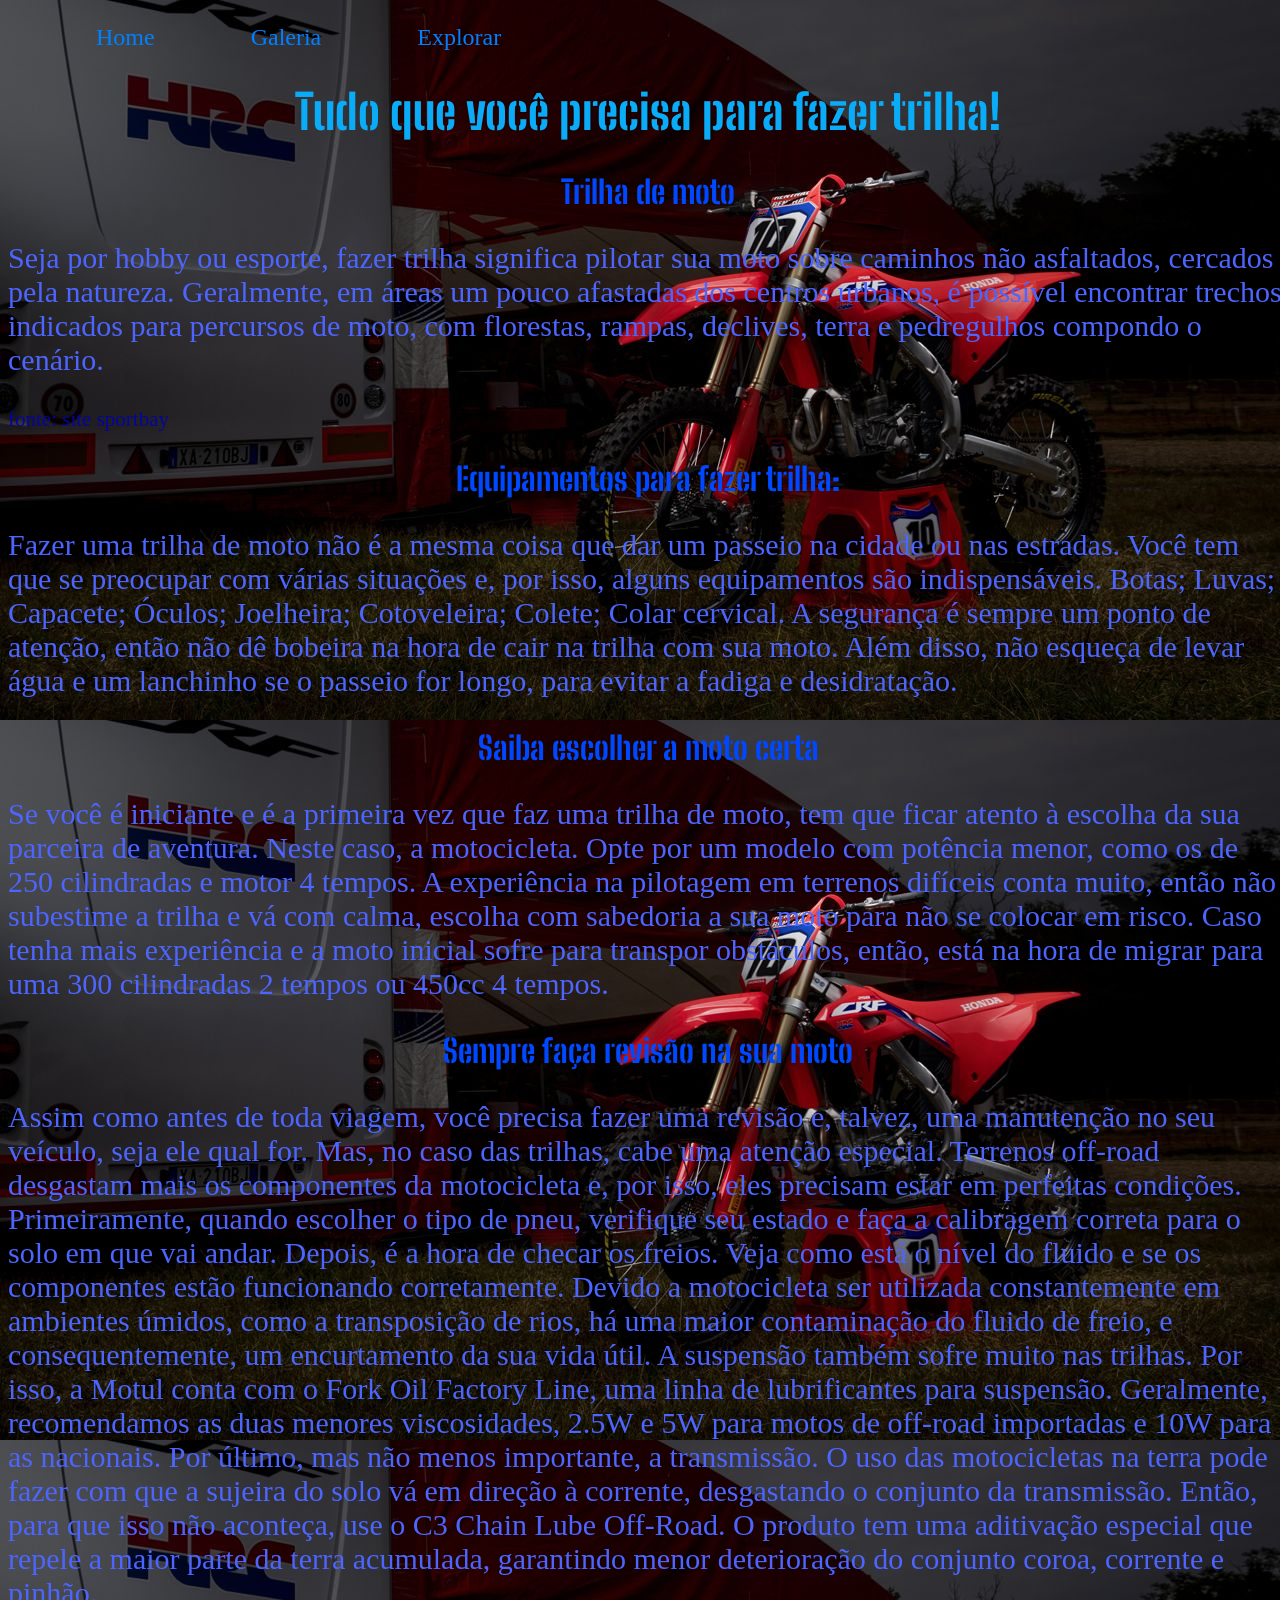
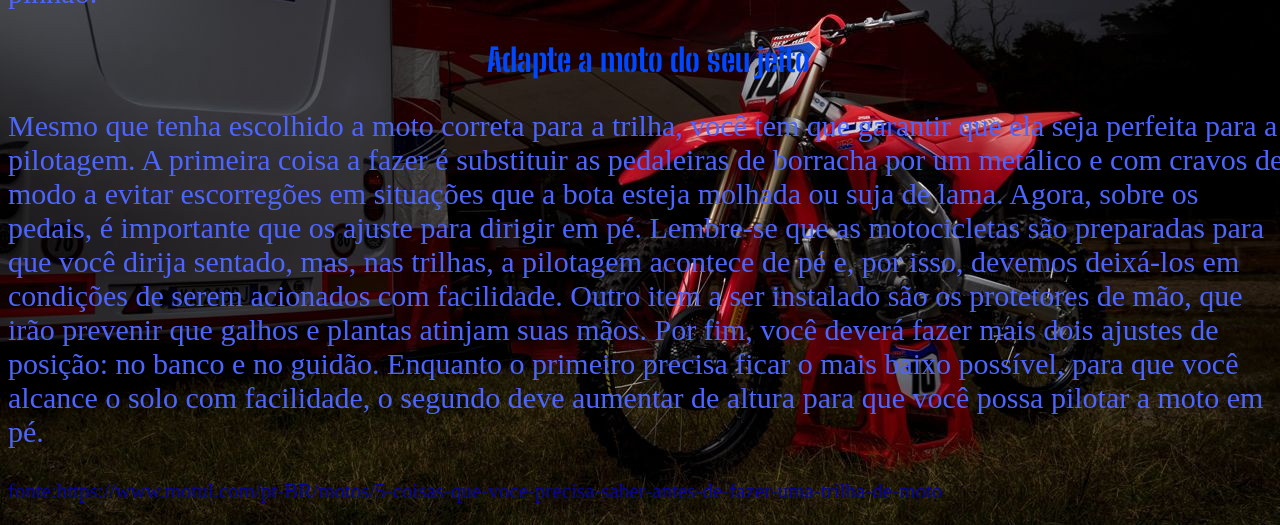
<file: index.html>
<!DOCTYPE html>
<html lang="en">
<head>
    <meta charset="UTF-8">
    <meta name="viewport" content="width=device-width, initial-scale=1.0">
    <title>Trilhas</title>
    <link rel="stylesheet" href="style.css">
</head>
<body class="pag-12">
    <div class="cabecalho">
     <ul class="topicos">
        <li class="botao">
            <a href="#" class="botao-link">Home</a>
        </li>
        <li class="botao">
            <a href="motos.html" class="botao-link">Galeria</a>
        </li>
        <li class="botao">
            <a href="explorar.html" class="botao-link">Explorar</a>
        </li>
     </ul>
    <h1 class="titulo">Tudo que você precisa para fazer trilha!</h1>
    </div>
    <div class="texto">
        <h2 class="subtitulo">Trilha de moto</h2>
        <p class="texto-inicial">Seja por hobby ou esporte, fazer trilha significa pilotar sua moto sobre caminhos não asfaltados, cercados pela natureza. Geralmente, em áreas um pouco afastadas dos centros urbanos, é possível encontrar trechos indicados para percursos de moto, com florestas, rampas, declives, terra e pedregulhos compondo o cenário.</p>
        <p class="texto-fonte">fonte: site sportbay</p>
    </div>
    <div class="texto">
        <h2 class="subtitulo">Equipamentos para fazer trilha:</h2>
        <p class="texto-inicial">Fazer uma trilha de moto não é a mesma coisa que dar um passeio na cidade ou nas estradas. Você tem que se preocupar com várias situações e, por isso, alguns equipamentos são indispensáveis.

            Botas;
            Luvas;
            Capacete;
            Óculos;
            Joelheira;
            Cotoveleira;
            Colete;
            Colar cervical.
             
            A segurança é sempre um ponto de atenção, então não dê bobeira na hora de cair na trilha com sua moto. Além disso, não esqueça de levar água e um lanchinho se o passeio for longo, para evitar a fadiga e desidratação.</p>
    </div>
    <div class="texto">
        <h2 class="subtitulo">Saiba escolher a moto certa</h2>
        <p class="texto-inicial">Se você é iniciante e é a primeira vez que faz uma trilha de moto, tem que ficar atento à escolha da sua parceira de aventura. Neste caso, a motocicleta.
Opte por um modelo com potência menor, como os de 250 cilindradas e motor 4 tempos. A experiência na pilotagem em terrenos difíceis conta muito, então não subestime a trilha e vá com calma, escolha com sabedoria a sua moto para não se colocar em risco. 
Caso tenha mais experiência e a moto inicial sofre para transpor obstáculos, então, está na hora de migrar para uma 300 cilindradas 2 tempos ou 450cc 4 tempos.</p>
    </div>
    <div class="texto">
        <h2 class="subtitulo">Sempre faça revisão na sua moto</h2>
        <p class="texto-inicial">Assim como antes de toda viagem, você precisa fazer uma revisão e, talvez, uma manutenção no seu veículo, seja ele qual for. Mas, no caso das trilhas, cabe uma atenção especial. Terrenos off-road desgastam mais os componentes da motocicleta e, por isso, eles precisam estar em perfeitas condições.
Primeiramente, quando escolher o tipo de pneu, verifique seu estado e faça a calibragem correta para o solo em que vai andar. Depois, é a hora de checar os freios. Veja como está o nível do fluido e se os componentes estão funcionando corretamente. Devido a motocicleta ser utilizada constantemente em ambientes úmidos, como a transposição de rios, há uma maior contaminação do fluido de freio, e consequentemente, um encurtamento da sua vida útil.
A suspensão também sofre muito nas trilhas. Por isso, a Motul conta com o Fork Oil Factory Line, uma linha de lubrificantes para suspensão. Geralmente, recomendamos as duas menores viscosidades, 2.5W e 5W para motos de off-road importadas e 10W para as nacionais.
 Por último, mas não menos importante, a transmissão. O uso das motocicletas na terra pode fazer com que a sujeira do solo vá em direção à corrente, desgastando o conjunto da transmissão. Então, para que isso não aconteça, use o C3 Chain Lube Off-Road. O produto tem uma aditivação especial que repele a maior parte da terra acumulada, garantindo menor deterioração do conjunto coroa, corrente e pinhão.</p>
    </div>
    <div class="texto">
        <h2 class="subtitulo">Adapte a moto do seu jeito</h2>
        <p class="texto-inicial">Mesmo que tenha escolhido a moto correta para a trilha, você tem que garantir que ela seja perfeita para a pilotagem. A primeira coisa a fazer é substituir as pedaleiras de borracha por um metálico e com cravos de modo a evitar escorregões em situações que a bota esteja molhada ou suja de lama.
Agora, sobre os pedais, é importante que os ajuste para dirigir em pé. Lembre-se que as motocicletas são preparadas para que você dirija sentado, mas, nas trilhas, a pilotagem acontece de pé e, por isso, devemos deixá-los em condições de serem acionados com facilidade.
Outro item a ser instalado são os protetores de mão, que irão prevenir que galhos e plantas atinjam suas mãos.
Por fim, você deverá fazer mais dois ajustes de posição: no banco e no guidão. Enquanto o primeiro precisa ficar o mais baixo possível, para que você alcance o solo com facilidade, o segundo deve aumentar de altura para que você possa pilotar a moto em pé.</p>
    <p class="texto-fonte">fonte:https://www.motul.com/pt-BR/motos/5-coisas-que-voce-precisa-saber-antes-de-fazer-uma-trilha-de-moto</p>
</div>
</body>
</html>
</file>
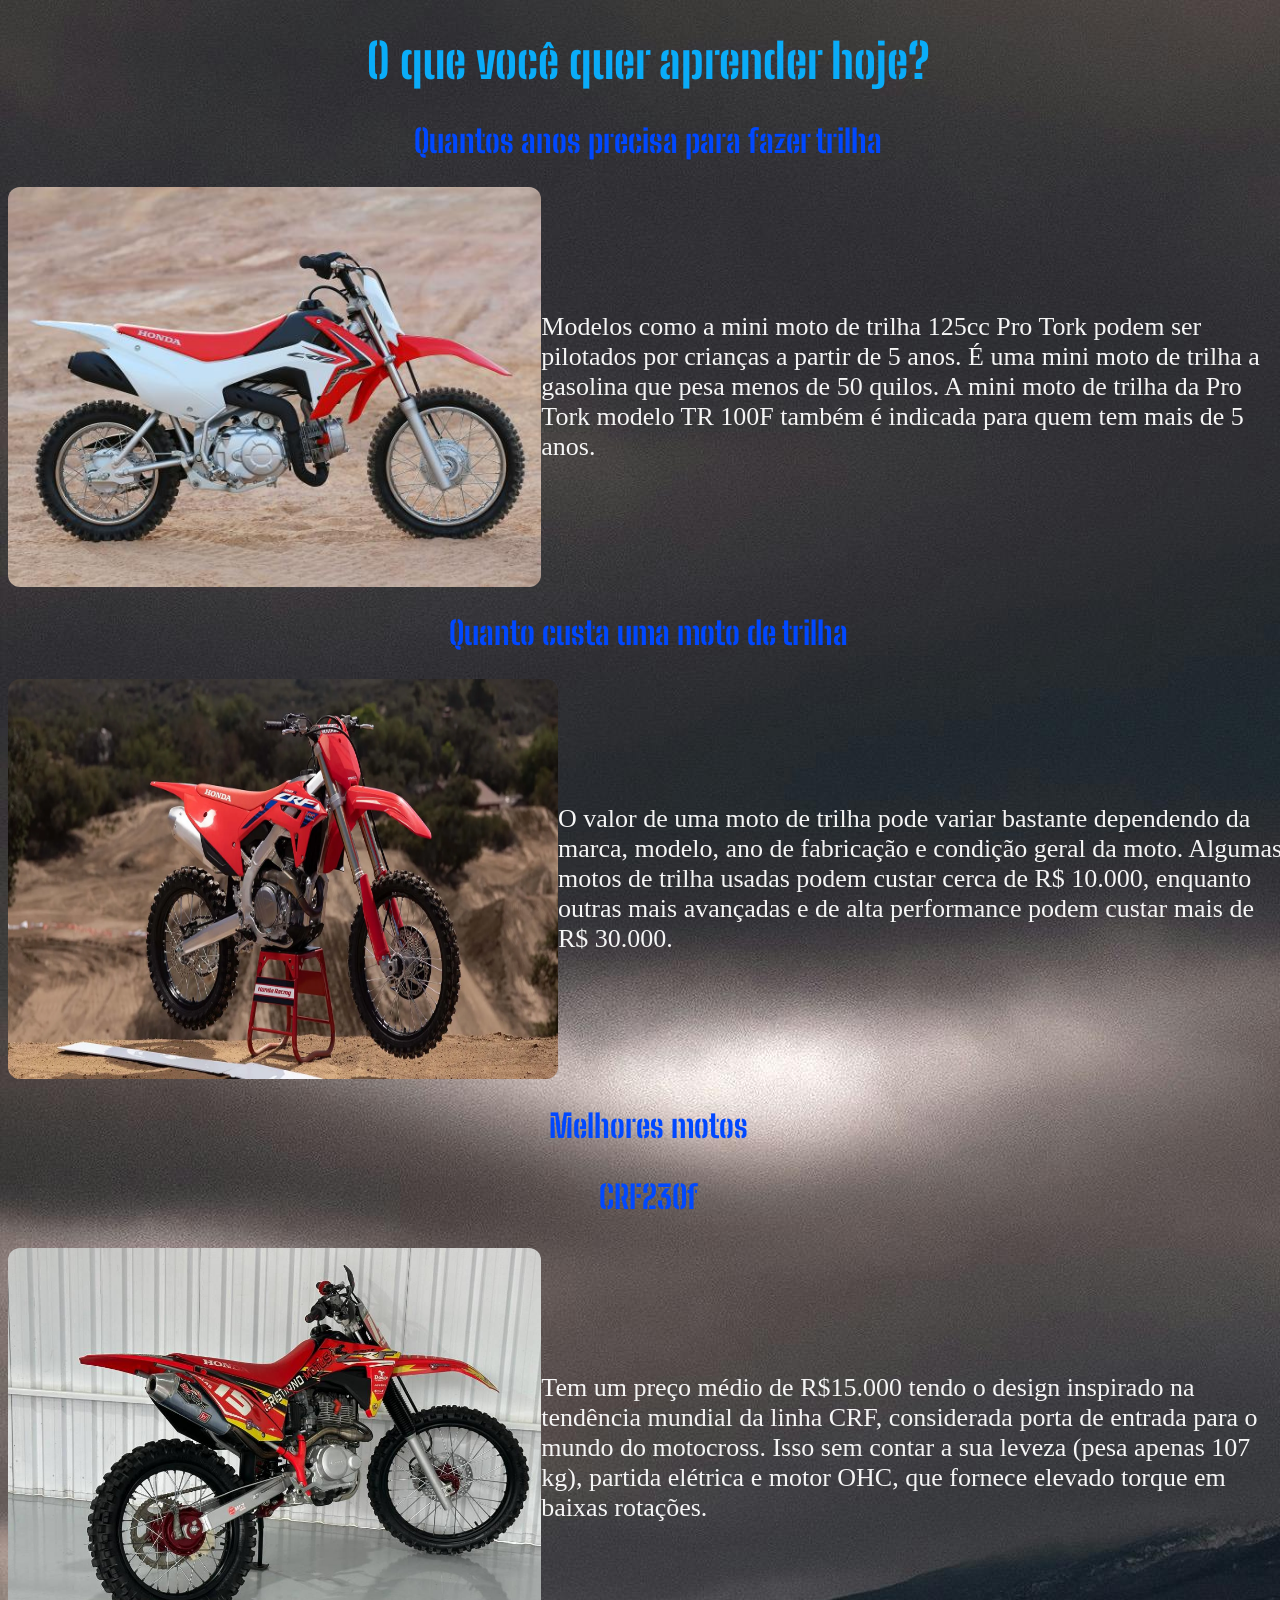
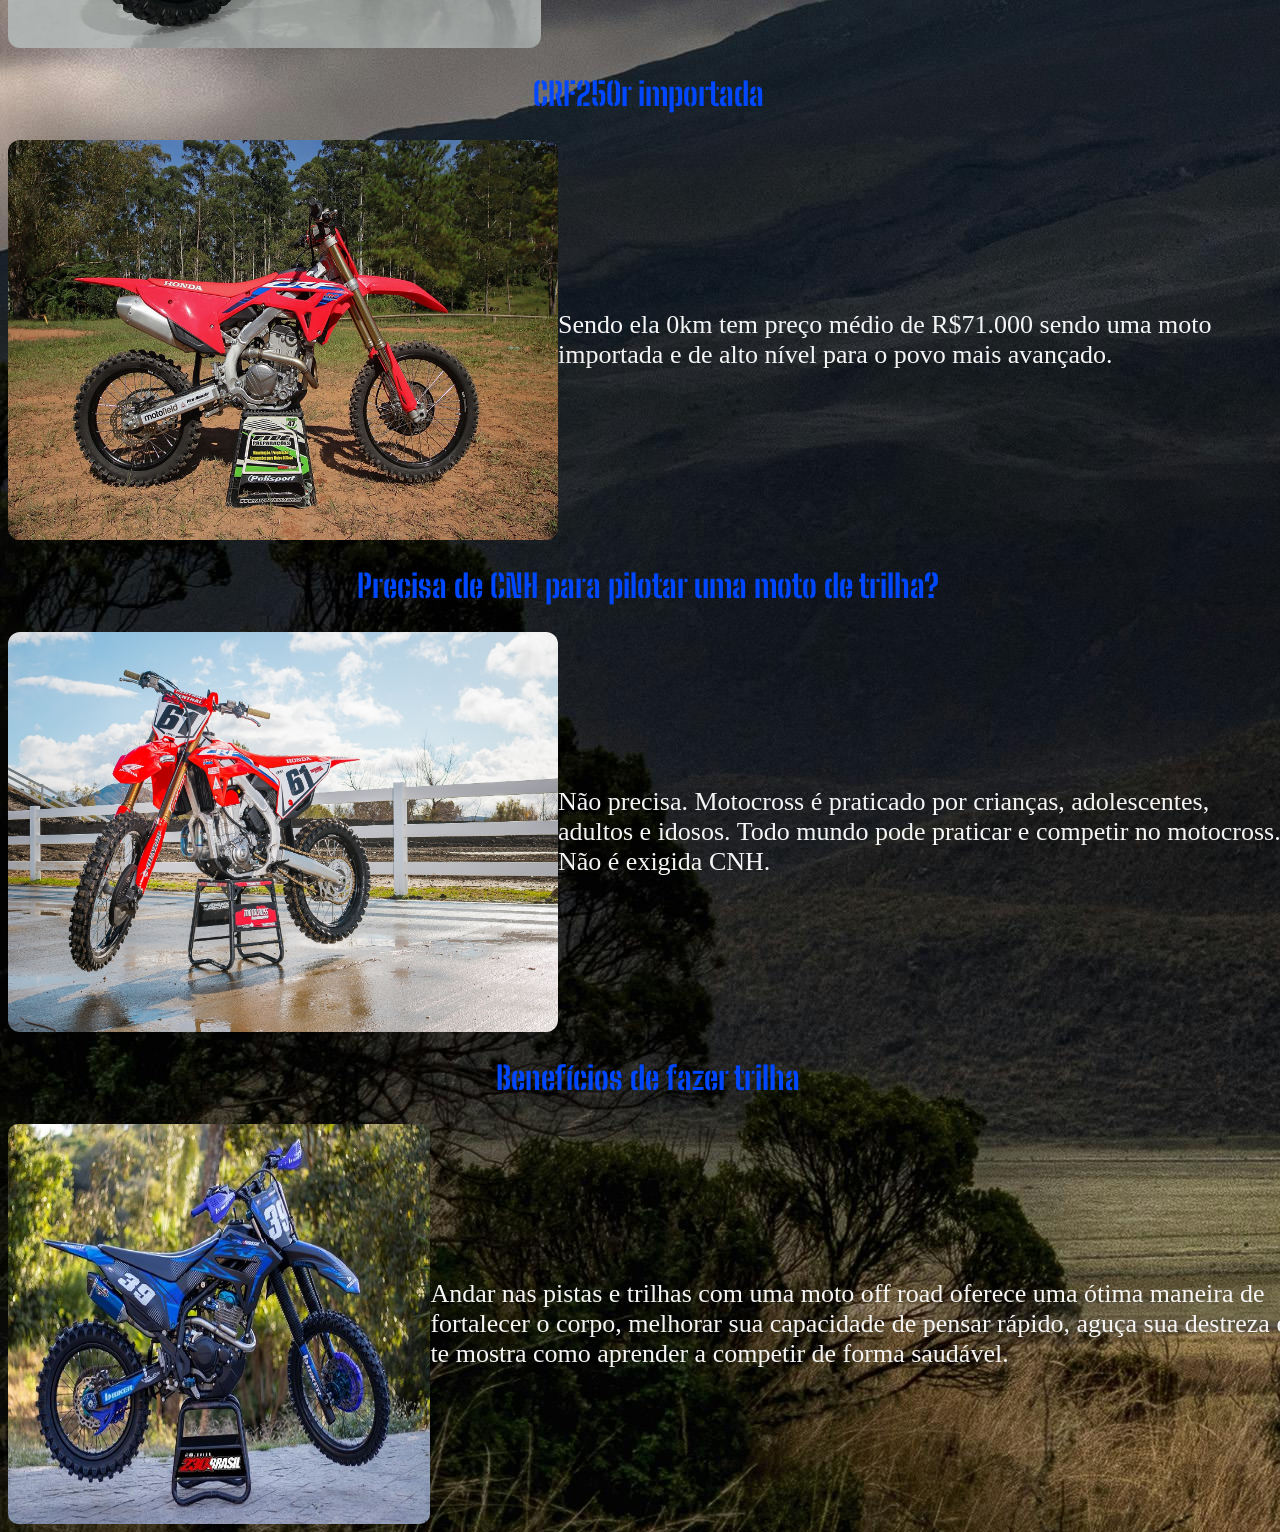
<file: explorar.html>
<!DOCTYPE html>
<html lang="en">
<head>
    <meta charset="UTF-8">
    <meta name="viewport" content="width=device-width, initial-scale=1.0">
    <title>Explorar</title>
    <link rel="stylesheet" href="style.css">
</head>
<body class="pag-3">
    <h1 class="titulo">O que você quer aprender hoje?</h1>
    <h2 class="subtitulo">Quantos anos precisa para fazer trilha</h2>
    <div class="itens">
        <img class="fotos" src="./img64776-1367601643-v580x435.jpg">
        <p class="texto">             Modelos como a mini moto de trilha 125cc Pro Tork podem ser pilotados por crianças a partir de 5 anos. É uma mini moto de trilha a gasolina que pesa menos de 50 quilos. A mini moto de trilha da Pro Tork modelo TR 100F também é indicada para quem tem mais de 5 anos.</p>
    </div>
    <h2 class="subtitulo">Quanto custa uma moto de trilha</h2>
    <div class="itens">
    <img class="fotos" src="./3324760.jpg">
    <p class="texto">O valor de uma moto de trilha pode variar bastante dependendo da marca, modelo, ano de fabricação e condição geral da moto. Algumas motos de trilha usadas podem custar cerca de R$ 10.000, enquanto outras mais avançadas e de alta performance podem custar mais de R$ 30.000.</p>
    </div>
    <h2 class="subtitulo" >Melhores motos</h2>
    <h3 class="subtitulo">CRF230f</h3>
    <div class="itens">
        <img class="fotos" src="./18a27b65d0ae0df7f12dfe9a568c5dbd.jpg">
         <p class="texto">Tem um preço médio de R$15.000 tendo o design inspirado na tendência mundial da linha CRF, considerada porta de entrada para o mundo do motocross. Isso sem contar a sua leveza (pesa apenas 107 kg), partida elétrica e motor OHC, que fornece elevado torque em baixas rotações. </p>  
    </div>
     <h2 class="subtitulo" >CRF250r importada</h2>
        <div class="itens">
            <img class="fotos" src="./bb585c_b01068d02ed745f79c894de54bfc4372~mv2.jpg">
            <p class="texto">Sendo ela 0km tem preço médio de R$71.000 sendo uma moto importada e de alto nível para o povo mais avançado.
            </p>
            </div>
            <h2 class="subtitulo">Precisa de CNH para pilotar uma moto de trilha?</h2>
            <div class="itens">
            <img class="fotos" src="./crf250r.jpg">
            <p class="texto">Não precisa. Motocross é praticado por crianças, adolescentes, adultos e idosos. Todo mundo pode praticar e competir no motocross. Não é exigida CNH.</p>
            </div>
            <h2 class="subtitulo">Benefícios de fazer trilha</h2>
            <div class="itens">
            <img class="foto" src="./01_15337.jpg">
            <p class="texto">Andar nas pistas e trilhas com uma moto off road oferece uma ótima maneira de fortalecer o corpo, melhorar sua capacidade de pensar rápido, aguça sua destreza e te mostra como aprender a competir de forma saudável.</p>
            </div>


</body>
</html>
</file>
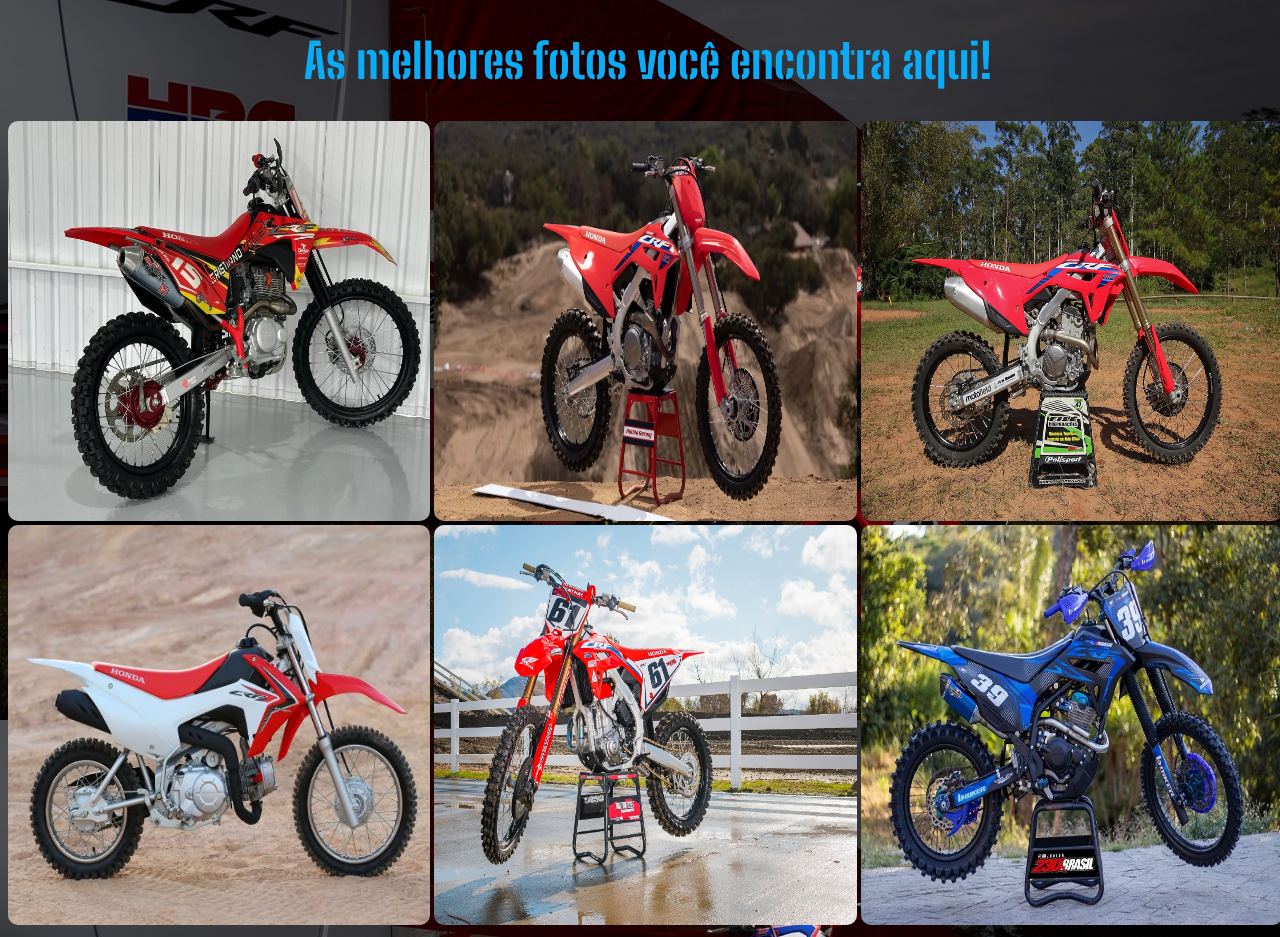
<file: motos.html>
<!DOCTYPE html>
<html lang="en">
<head>
    <meta charset="UTF-8">
    <meta name="viewport" content="width=device-width, initial-scale=1.0">
    <title>Galeria</title>
    <link rel="stylesheet" href="style.css">
</head>
<body class="pag-12">
    <h1 class="titulo">As melhores fotos você encontra aqui!</h1>
    <div class="primeira-linha">
        <img class="foto" src="./18a27b65d0ae0df7f12dfe9a568c5dbd.jpg" alt="crf230f">
        <img class="foto" src="./3324760.jpg" alt="crf450r">
        <img class="foto" src="./bb585c_b01068d02ed745f79c894de54bfc4372~mv2.jpg" alt="crf250r">
    </div>
    <div class="segunda-linha">
        <img class="foto" src="./img64776-1367601643-v580x435.jpg" alt="mini crf">
        <img class="foto" src="./crf250r.jpg" alt="crf250r">
        <img class="foto" src="./01_15337.jpg" alt="crf250f azul">
    </div>
</body>
</html>
</file>
<file: style.css>
@import url('https://fonts.googleapis.com/css2?family=Big+Shoulders+Stencil:opsz,wght@10..72,100..900&family=Rock+Salt&display=swap');
.pag-12{
    background-image: url(/116171-honda-crf250r-ym22-3001-jpg.jpeg);
    width: 100%;
}
.pag-3{
    background-image: url(./pexels-simon73-1183099.jpg);
    width: 100%;
}
.cabecalho {
    width: 100%;
}
.topicos {
    color: #1c5cff;
    font-size: 24px;
    text-decoration: none ;
    list-style-type: none;
    display: flex;
}
.titulo {
    color: #0aacf8;
    font-size: 48px;
    font-family:Big Shoulders Stencil;
    text-align: center;
    height: 700;
}

.subtitulo {
    font-family:Big Shoulders Stencil;
    font-size: 32px;
    color: #0048ff;
    text-align: center;
}
.texto-inicial { 
    font-size: 30px;
    color: #4d65ff;
    height: 700;
}
.texto-fonte {
    font-size: 21px;
    color: #05059d;
}
.foto{
    width: 33%;
    border-radius: 10px;
    height: 400px;
}
.fotos{
    width: 550px;
    border-radius: 12px;
    height: 400px;
    display: inline-block;
}
.texto{
   font-size: 26px;
   color: whitesmoke;
   }
   .ul{
    text-decoration: none;
    list-style-type: none;
    display: flex;
   }
   .itens{
    display: flex;
    align-items: center;
   }
   .botao-link{
    text-decoration: none;
    display: flex;
    color: #0080ff;
    font-size: 24px;
    padding-left: 2em;
    padding-right: 2em;
   }
</file>
